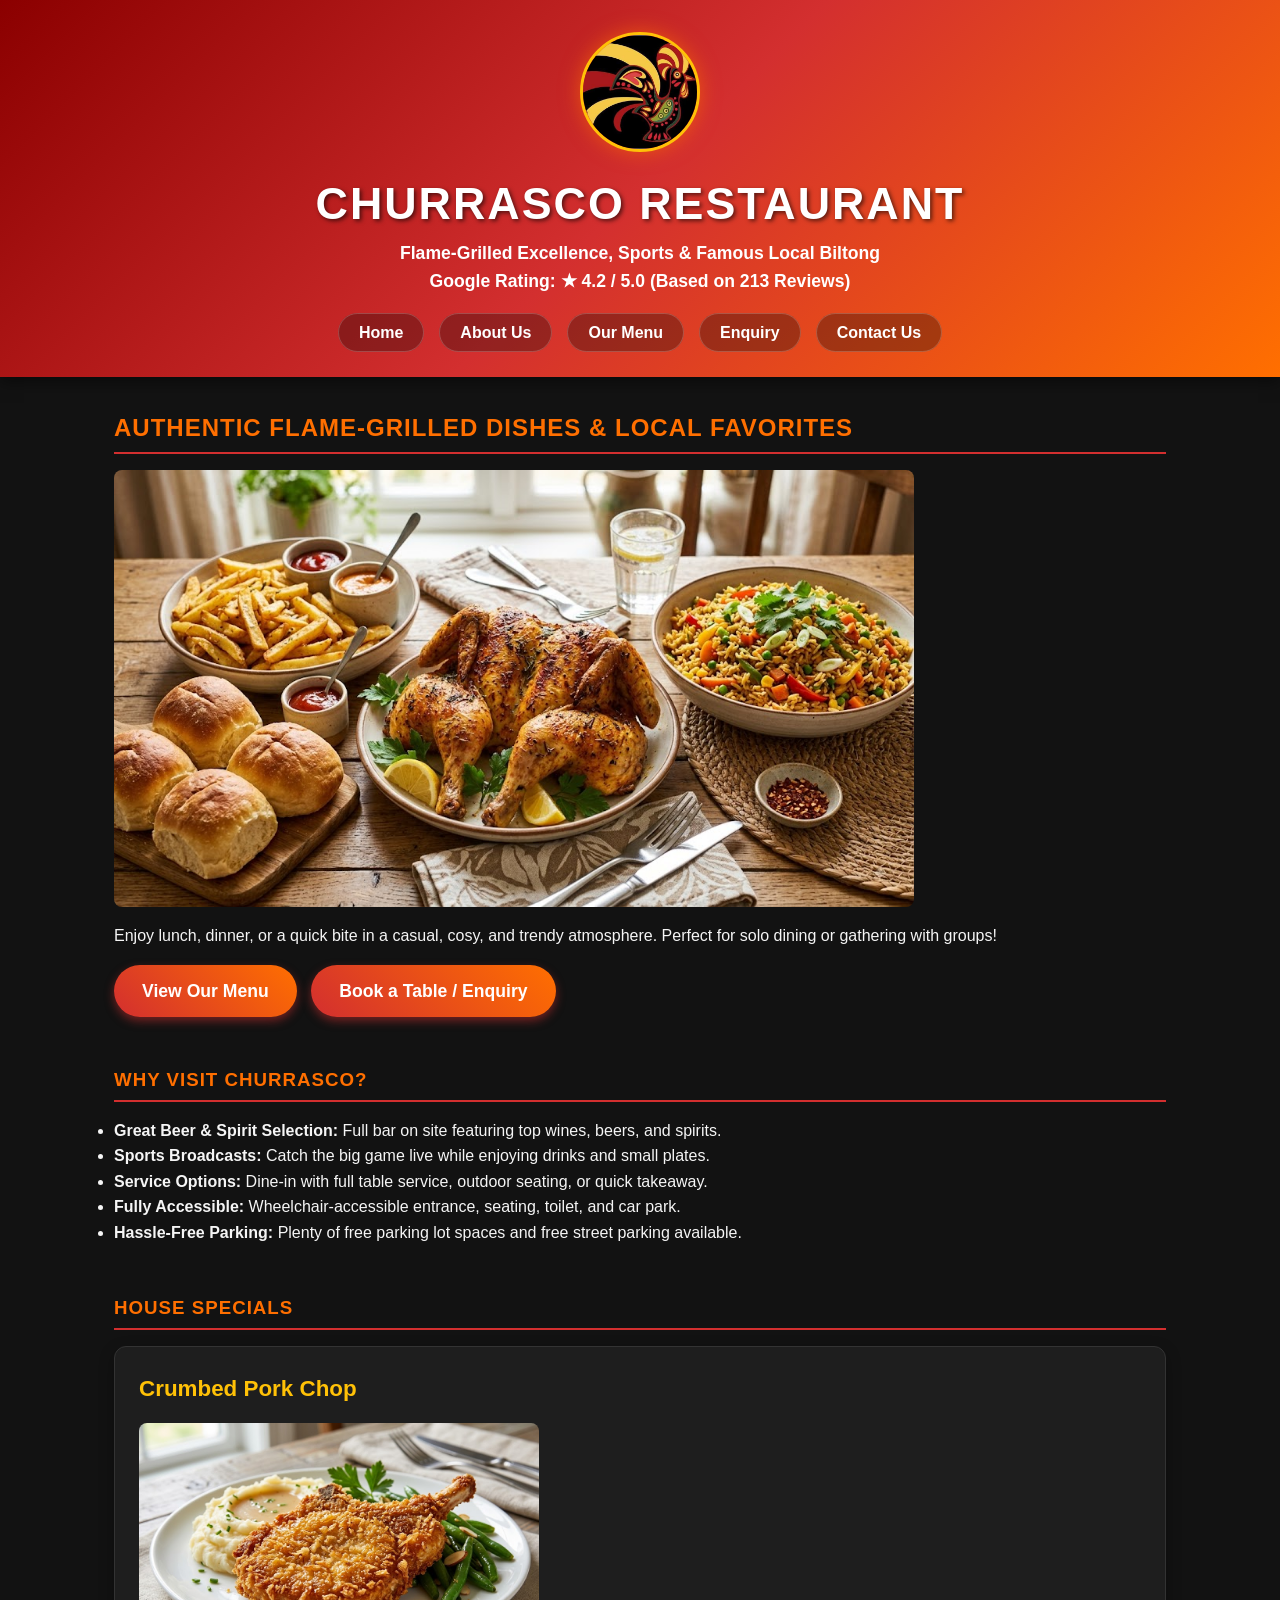
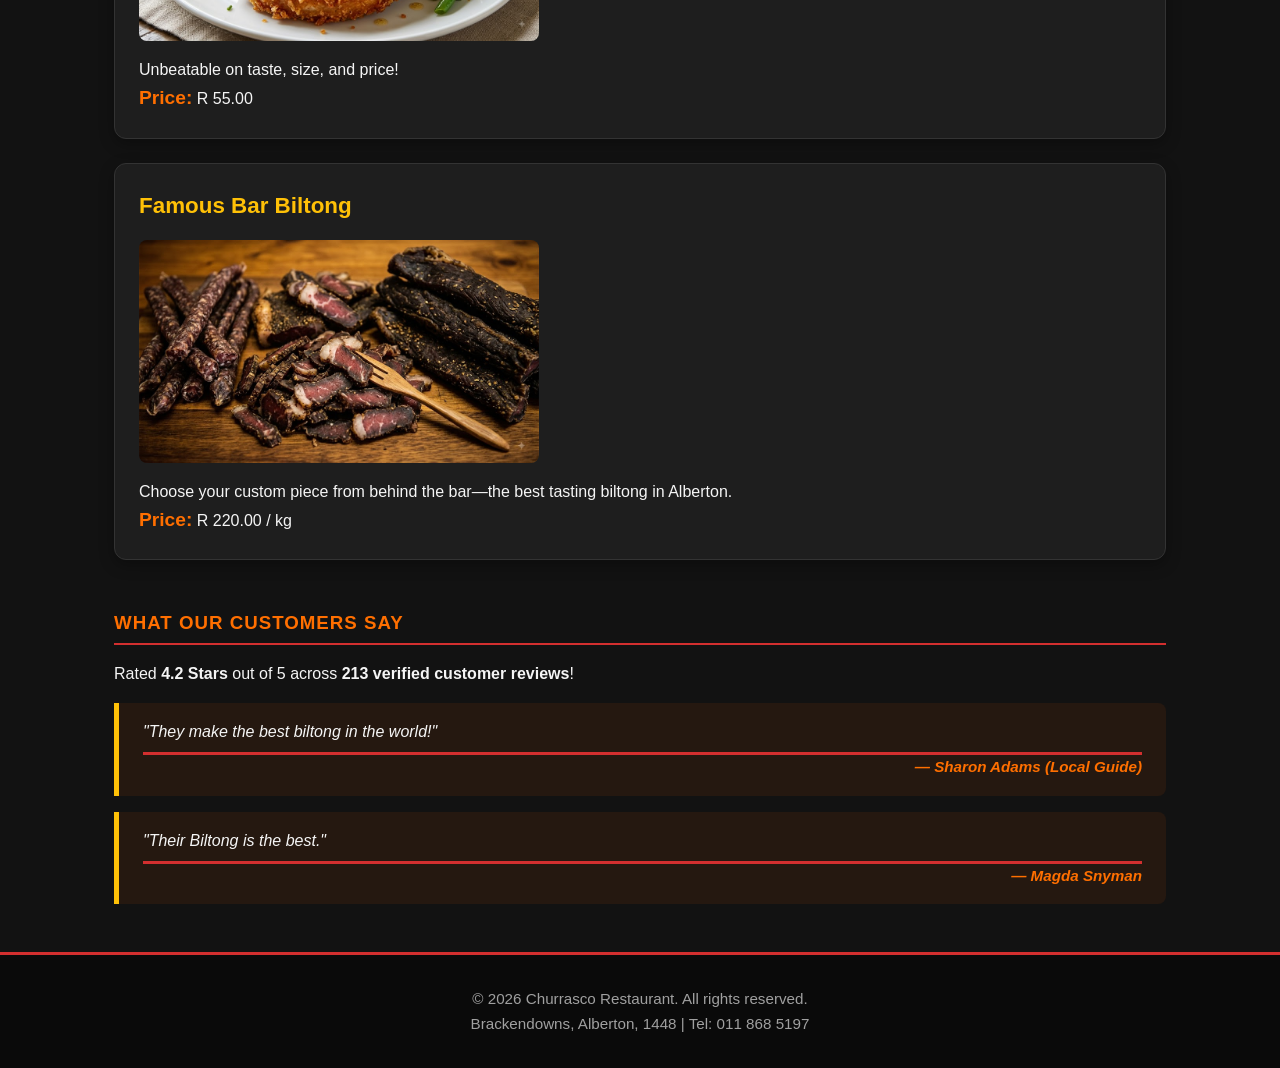
<file: index.html>
<!DOCTYPE html>
<html lang="en">
<head>
    <meta charset="UTF-8">
    <meta name="viewport" content="width=device-width, initial-scale=1.0">
    <title>Churrasco Restaurant | Home</title>
    <link rel="stylesheet" href="css/style.css">
</head>
<body>

    <header>
        <div>
            <img src="Gallery/logo.jpg" alt="Churrasco Portuguese Rooster Logo" width="120">
            <h1>Churrasco Restaurant</h1>
            <p>Flame-Grilled Excellence, Sports & Famous Local Biltong</p>
            <p><strong>Google Rating:</strong> ★ 4.2 / 5.0 (Based on 213 Reviews)</p>
        </div>
        <nav>
            <ul>
                <li><a href="index.html">Home</a></li>
                <li><a href="about.html">About Us</a></li>
                <li><a href="products.html">Our Menu</a></li>
                <li><a href="enquiry.html">Enquiry</a></li>
                <li><a href="contact.html">Contact Us</a></li>
            </ul>
        </nav>
    </header>

    <main>
        <section>
            <h2>Authentic Flame-Grilled Dishes & Local Favorites</h2>
            <img src="Gallery/Full Churrasco Platter.jpg" alt="Churrasco Restaurant full chicken platter spread" width="800">
            <p>Enjoy lunch, dinner, or a quick bite in a casual, cosy, and trendy atmosphere. Perfect for solo dining or gathering with groups!</p>
            <p style="margin-top: 1rem;">
                <a href="products.html" class="cta-button">View Our Menu</a>
                <a href="enquiry.html" class="cta-button">Book a Table / Enquiry</a>
            </p>
        </section>

        <section>
            <h3>Why Visit Churrasco?</h3>
            <ul>
                <li><strong>Great Beer & Spirit Selection:</strong> Full bar on site featuring top wines, beers, and spirits.</li>
                <li><strong>Sports Broadcasts:</strong> Catch the big game live while enjoying drinks and small plates.</li>
                <li><strong>Service Options:</strong> Dine-in with full table service, outdoor seating, or quick takeaway.</li>
                <li><strong>Fully Accessible:</strong> Wheelchair-accessible entrance, seating, toilet, and car park.</li>
                <li><strong>Hassle-Free Parking:</strong> Plenty of free parking lot spaces and free street parking available.</li>
            </ul>
        </section>

        <section>
            <h3>House Specials</h3>
            <article>
                <h4>Crumbed Pork Chop</h4>
                <img src="Gallery/Crumbed Pork Chop.jpg" alt="Crispy golden-crumbed pork chop with mashed potatoes and green beans" width="400">
                <p>Unbeatable on taste, size, and price!</p>
                <p><strong>Price:</strong> R 55.00</p>
            </article>
            <article>
                <h4>Famous Bar Biltong</h4>
                <img src="Gallery/Bilton.jpg" alt="Sliced biltong and droëwors on wooden cutting board" width="400">
                <p>Choose your custom piece from behind the bar—the best tasting biltong in Alberton.</p>
                <p><strong>Price:</strong> R 220.00 / kg</p>
            </article>
        </section>

        <section>
            <h3>What Our Customers Say</h3>
            <p>Rated <strong>4.2 Stars</strong> out of 5 across <strong>213 verified customer reviews</strong>!</p>
            
            <blockquote>
                <p>"They make the best biltong in the world!"</p>
                <footer>— Sharon Adams (Local Guide)</footer>
            </blockquote>
            <blockquote>
                <p>"Their Biltong is the best."</p>
                <footer>— Magda Snyman</footer>
            </blockquote>
        </section>
    </main>

    <footer>
        <p>&copy; 2026 Churrasco Restaurant. All rights reserved.</p>
        <p>Brackendowns, Alberton, 1448 | Tel: 011 868 5197</p>
    </footer>

</body>
</html>
</file>
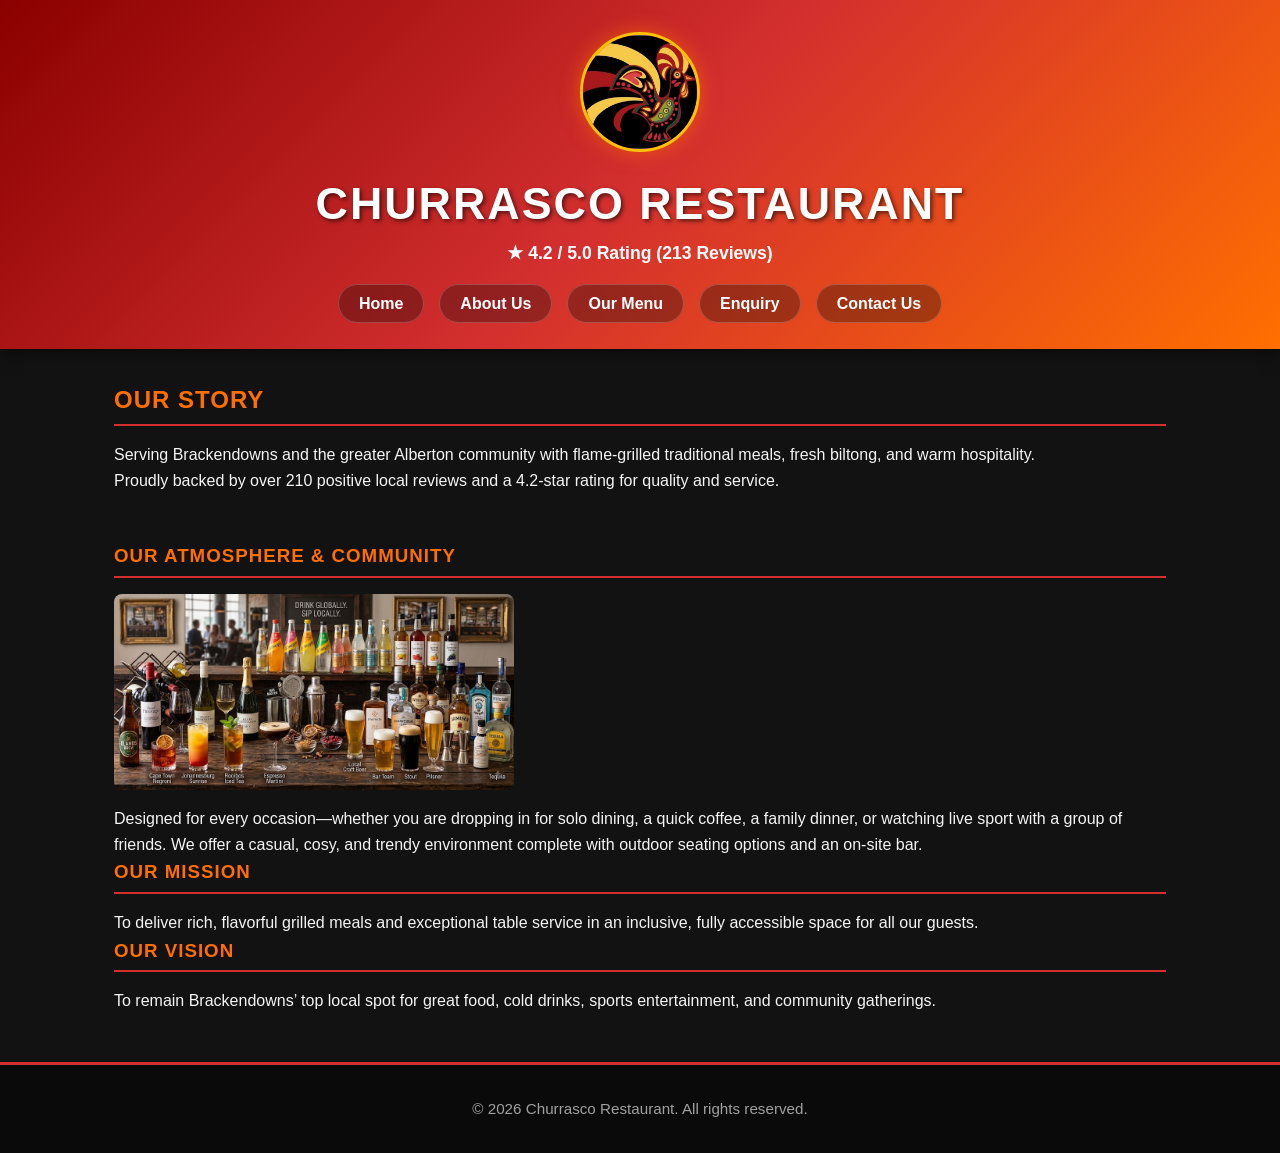
<file: about.html>
<!DOCTYPE html>
<html lang="en">
<head>
    <meta charset="UTF-8">
    <meta name="viewport" content="width=device-width, initial-scale=1.0">
    <title>About Us | Churrasco Restaurant</title>
    <link rel="stylesheet" href="css/style.css">
</head>
<body>

    <header>
        <div>
            <img src="Gallery/logo.jpg" alt="Churrasco Portuguese Rooster Logo" width="120">
            <h1>Churrasco Restaurant</h1>
            <p>★ 4.2 / 5.0 Rating (213 Reviews)</p>
        </div>
        <nav>
            <ul>
                <li><a href="index.html">Home</a></li>
                <li><a href="about.html">About Us</a></li>
                <li><a href="products.html">Our Menu</a></li>
                <li><a href="enquiry.html">Enquiry</a></li>
                <li><a href="contact.html">Contact Us</a></li>
            </ul>
        </nav>
    </header>

    <main>
        <section>
            <h2>Our Story</h2>
            <p>Serving Brackendowns and the greater Alberton community with flame-grilled traditional meals, fresh biltong, and warm hospitality.</p>
            <p>Proudly backed by over 210 positive local reviews and a 4.2-star rating for quality and service.</p>
        </section>

        <section>
            <h3>Our Atmosphere & Community</h3>
            <img src="Gallery/Drinks &amp; On-Site Bar Menu.jpg" alt="On-site bar featuring cold Castle Lite draught beer" width="400">
            <p>Designed for every occasion—whether you are dropping in for solo dining, a quick coffee, a family dinner, or watching live sport with a group of friends. We offer a casual, cosy, and trendy environment complete with outdoor seating options and an on-site bar.</p>

            <h3>Our Mission</h3>
            <p>To deliver rich, flavorful grilled meals and exceptional table service in an inclusive, fully accessible space for all our guests.</p>

            <h3>Our Vision</h3>
            <p>To remain Brackendowns’ top local spot for great food, cold drinks, sports entertainment, and community gatherings.</p>
        </section>
    </main>

    <footer>
        <p>&copy; 2026 Churrasco Restaurant. All rights reserved.</p>
    </footer>

</body>
</html>
</file>
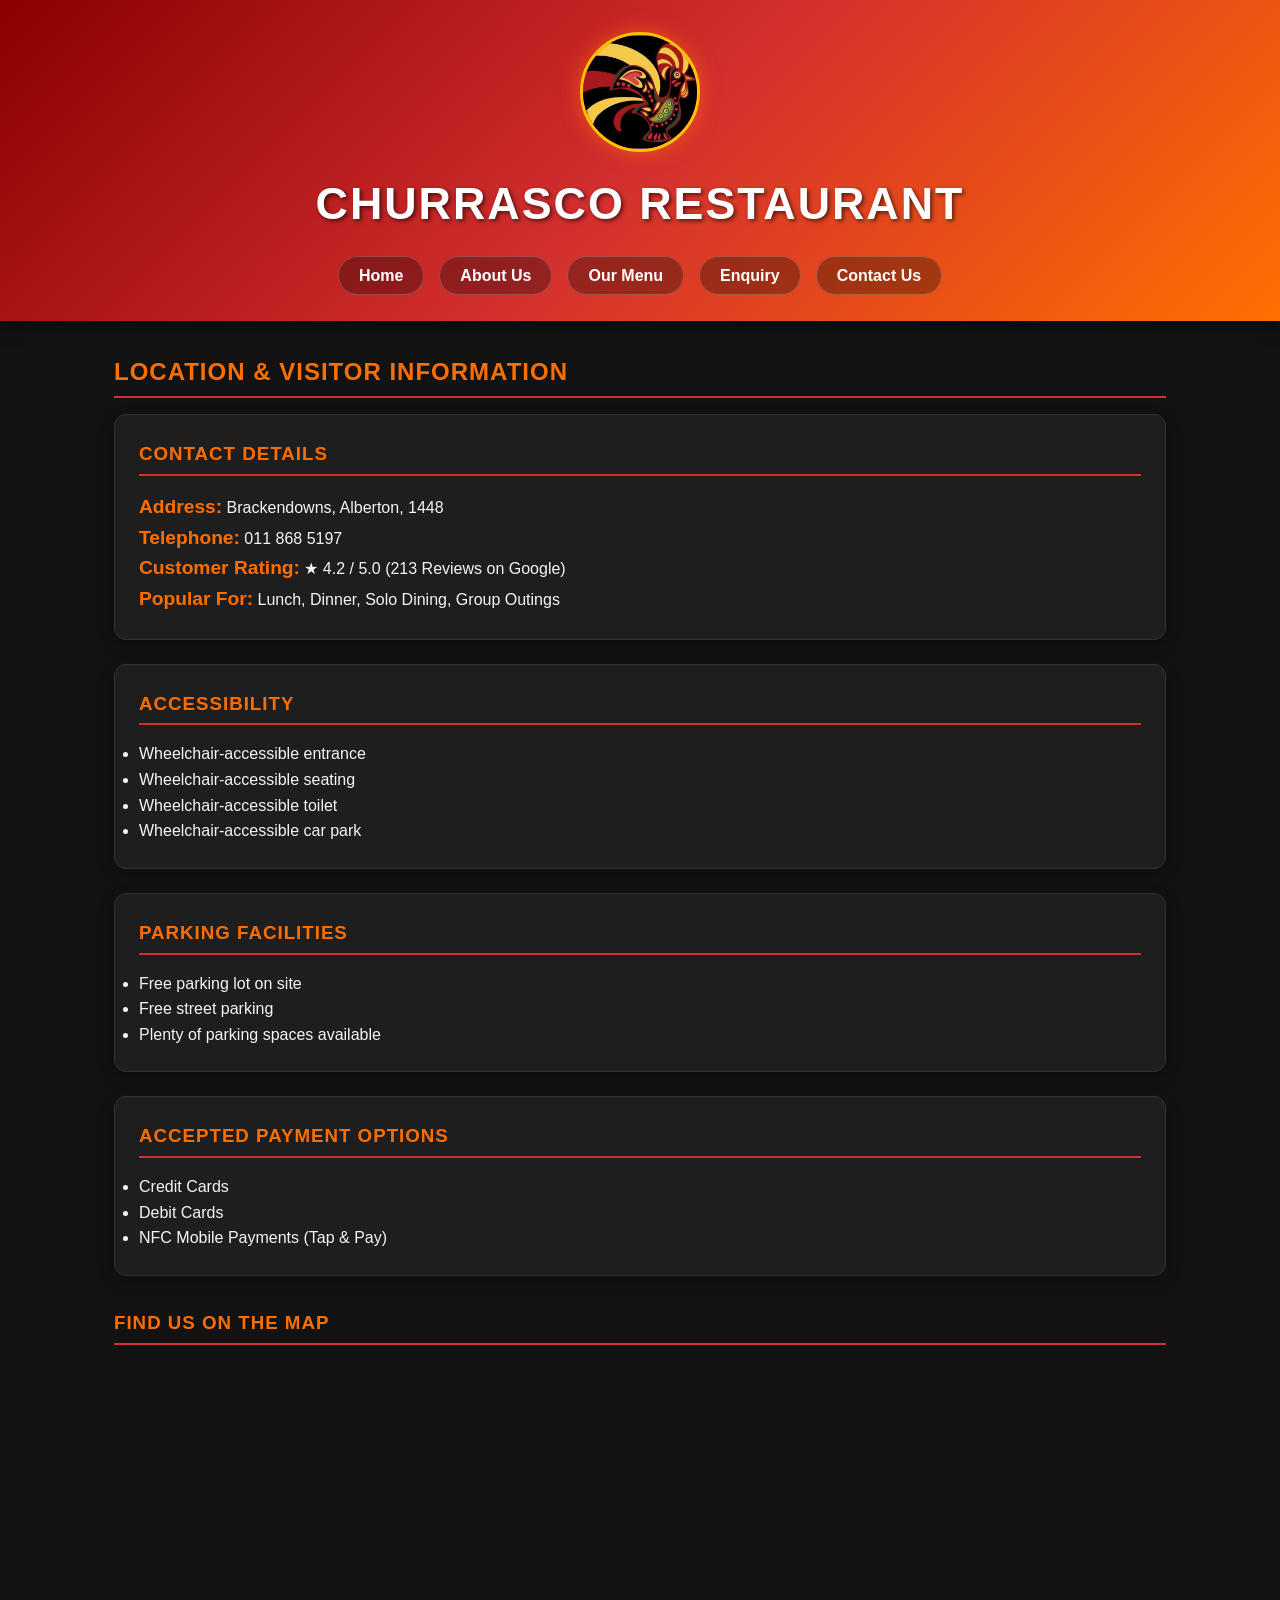
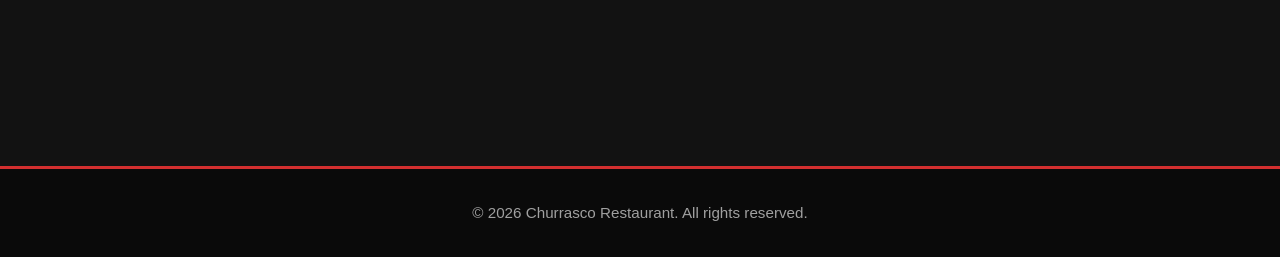
<file: contact.html>
<!DOCTYPE html>
<html lang="en">
<head>
    <meta charset="UTF-8">
    <meta name="viewport" content="width=device-width, initial-scale=1.0">
    <title>Contact Us | Churrasco Restaurant</title>
    <link rel="stylesheet" href="css/style.css">
</head>
<body>

    <header>
        <div>
            <img src="Gallery/logo.jpg" alt="Churrasco Portuguese Rooster Logo" width="120">
            <h1>Churrasco Restaurant</h1>
        </div>
        <nav>
            <ul>
                <li><a href="index.html">Home</a></li>
                <li><a href="about.html">About Us</a></li>
                <li><a href="products.html">Our Menu</a></li>
                <li><a href="enquiry.html">Enquiry</a></li>
                <li><a href="contact.html">Contact Us</a></li>
            </ul>
        </nav>
    </header>

    <main>
        <section>
            <h2>Location & Visitor Information</h2>
            
            <article>
                <h3>Contact Details</h3>
                <p><strong>Address:</strong> Brackendowns, Alberton, 1448</p>
                <p><strong>Telephone:</strong> 011 868 5197</p>
                <p><strong>Customer Rating:</strong> ★ 4.2 / 5.0 (213 Reviews on Google)</p>
                <p><strong>Popular For:</strong> Lunch, Dinner, Solo Dining, Group Outings</p>
            </article>

            <article>
                <h3>Accessibility</h3>
                <ul>
                    <li>Wheelchair-accessible entrance</li>
                    <li>Wheelchair-accessible seating</li>
                    <li>Wheelchair-accessible toilet</li>
                    <li>Wheelchair-accessible car park</li>
                </ul>
            </article>

            <article>
                <h3>Parking Facilities</h3>
                <ul>
                    <li>Free parking lot on site</li>
                    <li>Free street parking</li>
                    <li>Plenty of parking spaces available</li>
                </ul>
            </article>

            <article>
                <h3>Accepted Payment Options</h3>
                <ul>
                    <li>Credit Cards</li>
                    <li>Debit Cards</li>
                    <li>NFC Mobile Payments (Tap & Pay)</li>
                </ul>
            </article>

            <div style="margin-top: 2rem;">
                <h3>Find Us on the Map</h3>
                <iframe src="https://maps.google.com/maps?q=Brackendowns,%20Alberton&t=&z=13&ie=UTF8&iwloc=&output=embed" width="100%" height="350" style="border:0; border-radius: 8px;" loading="lazy"></iframe>
            </div>
        </section>
    </main>

    <footer>
        <p>&copy; 2026 Churrasco Restaurant. All rights reserved.</p>
    </footer>

</body>
</html>
</file>
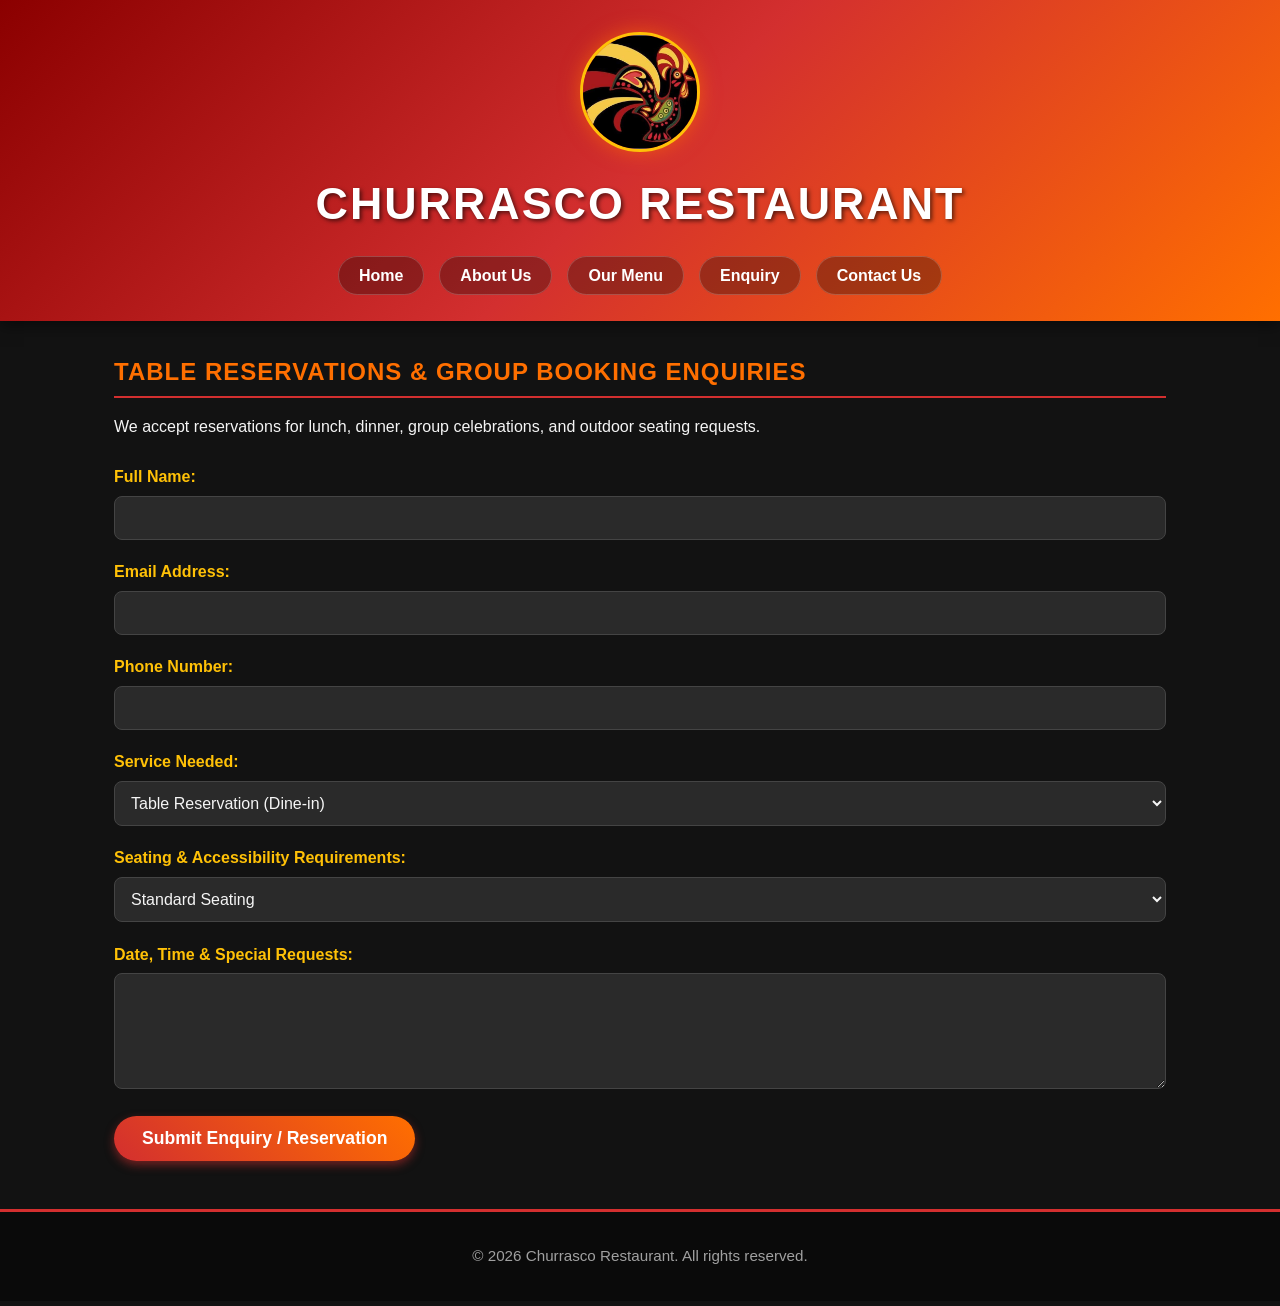
<file: enquiry.html>
<!DOCTYPE html>
<html lang="en">
<head>
    <meta charset="UTF-8">
    <meta name="viewport" content="width=device-width, initial-scale=1.0">
    <title>Enquiry & Reservations | Churrasco Restaurant</title>
    <link rel="stylesheet" href="css/style.css">
</head>
<body>

    <header>
        <div>
            <img src="Gallery/logo.jpg" alt="Churrasco Portuguese Rooster Logo" width="120">
            <h1>Churrasco Restaurant</h1>
        </div>
        <nav>
            <ul>
                <li><a href="index.html">Home</a></li>
                <li><a href="about.html">About Us</a></li>
                <li><a href="products.html">Our Menu</a></li>
                <li><a href="enquiry.html">Enquiry</a></li>
                <li><a href="contact.html">Contact Us</a></li>
            </ul>
        </nav>
    </header>

    <main>
        <section>
            <h2>Table Reservations & Group Booking Enquiries</h2>
            <p>We accept reservations for lunch, dinner, group celebrations, and outdoor seating requests.</p>
            
            <form action="#" method="POST" style="margin-top: 1.5rem;">
                <div>
                    <label for="fullName">Full Name:</label>
                    <input type="text" id="fullName" name="fullName" required>
                </div>

                <div>
                    <label for="email">Email Address:</label>
                    <input type="email" id="email" name="email" required>
                </div>

                <div>
                    <label for="phone">Phone Number:</label>
                    <input type="tel" id="phone" name="phone" required>
                </div>

                <div>
                    <label for="enquiryType">Service Needed:</label>
                    <select id="enquiryType" name="enquiryType">
                        <option value="reservation">Table Reservation (Dine-in)</option>
                        <option value="outdoor">Outdoor Seating Reservation</option>
                        <option value="group">Group Event / Party</option>
                        <option value="takeaway">Takeaway Order Enquiry</option>
                    </select>
                </div>

                <div>
                    <label for="seatingPreference">Seating & Accessibility Requirements:</label>
                    <select id="seatingPreference" name="seatingPreference">
                        <option value="standard">Standard Seating</option>
                        <option value="wheelchair">Wheelchair Accessible Seating Required</option>
                        <option value="outdoor">Outdoor Patio</option>
                    </select>
                </div>

                <div>
                    <label for="message">Date, Time & Special Requests:</label>
                    <textarea id="message" name="message" rows="5" required></textarea>
                </div>

                <div>
                    <button type="submit">Submit Enquiry / Reservation</button>
                </div>
            </form>
        </section>
    </main>

    <footer>
        <p>&copy; 2026 Churrasco Restaurant. All rights reserved.</p>
    </footer>
 <script src="js/script.js"></script>
</body>
</html>
</file>
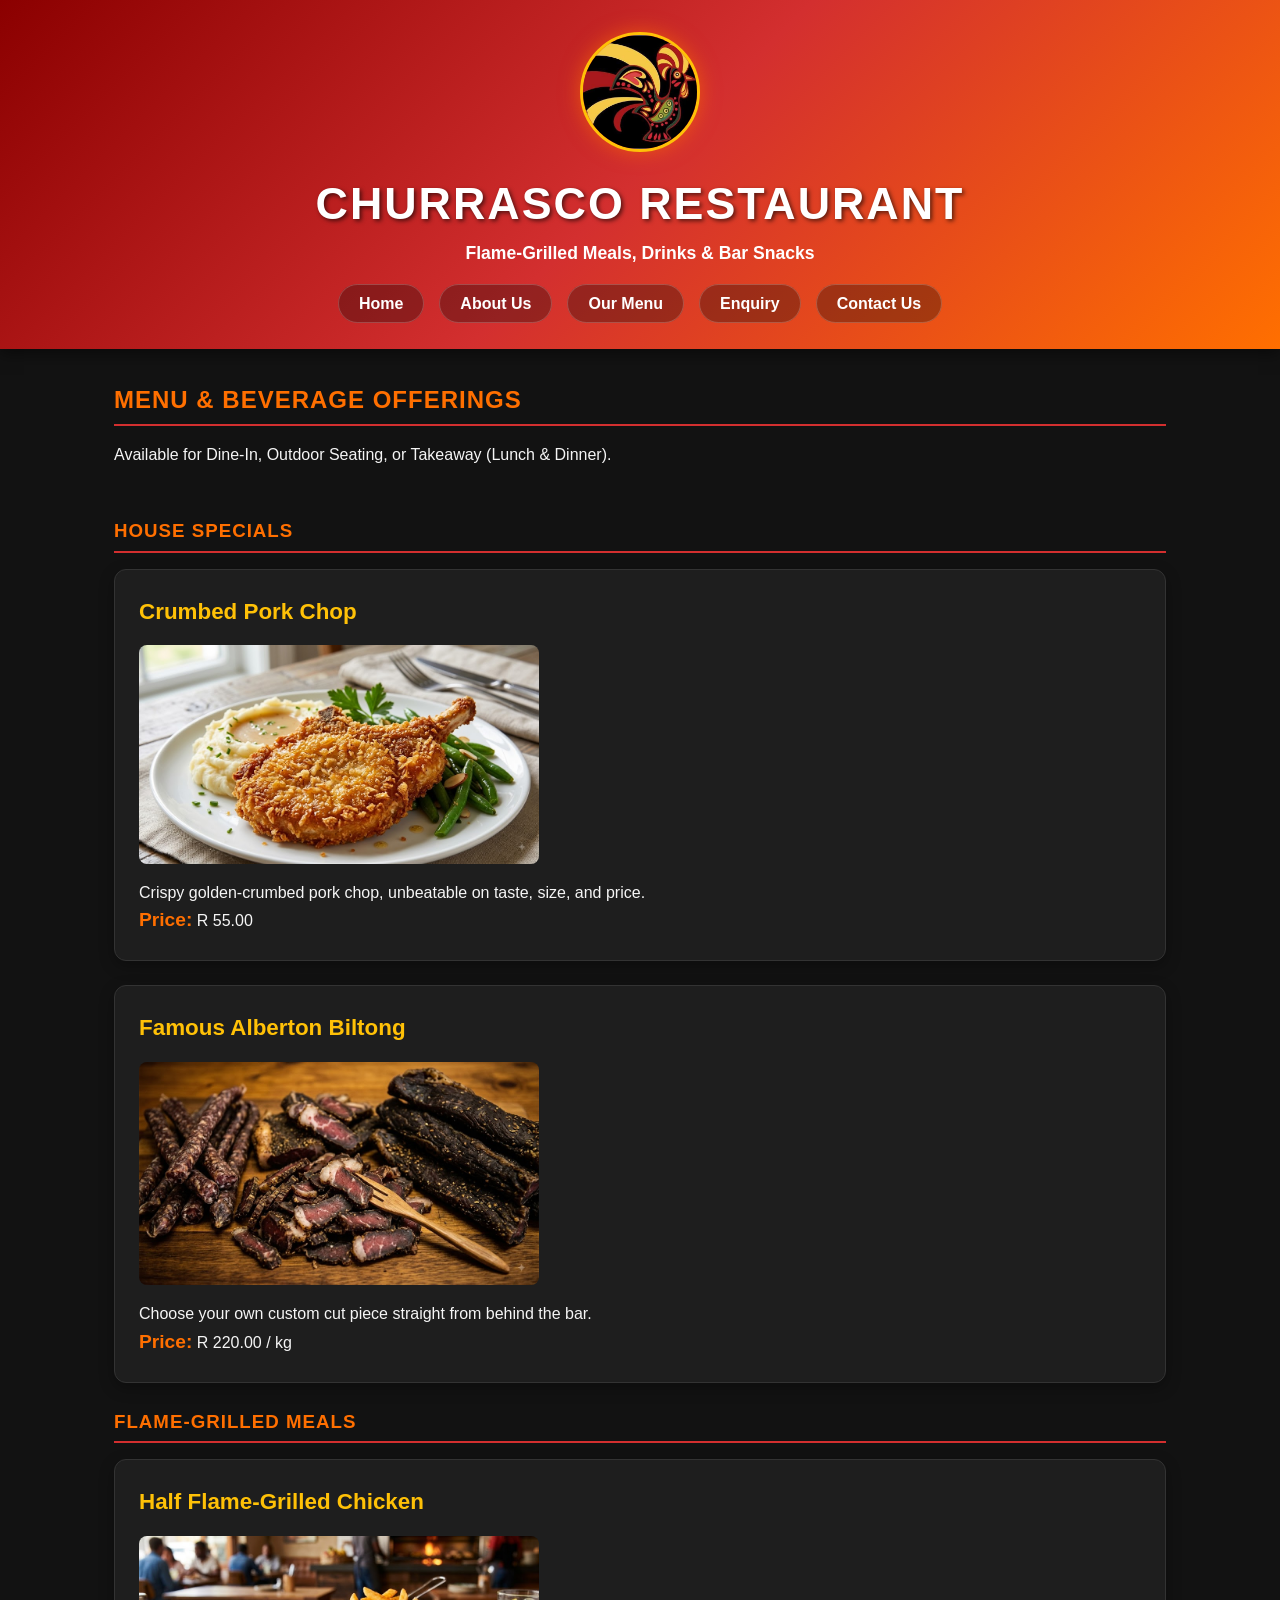
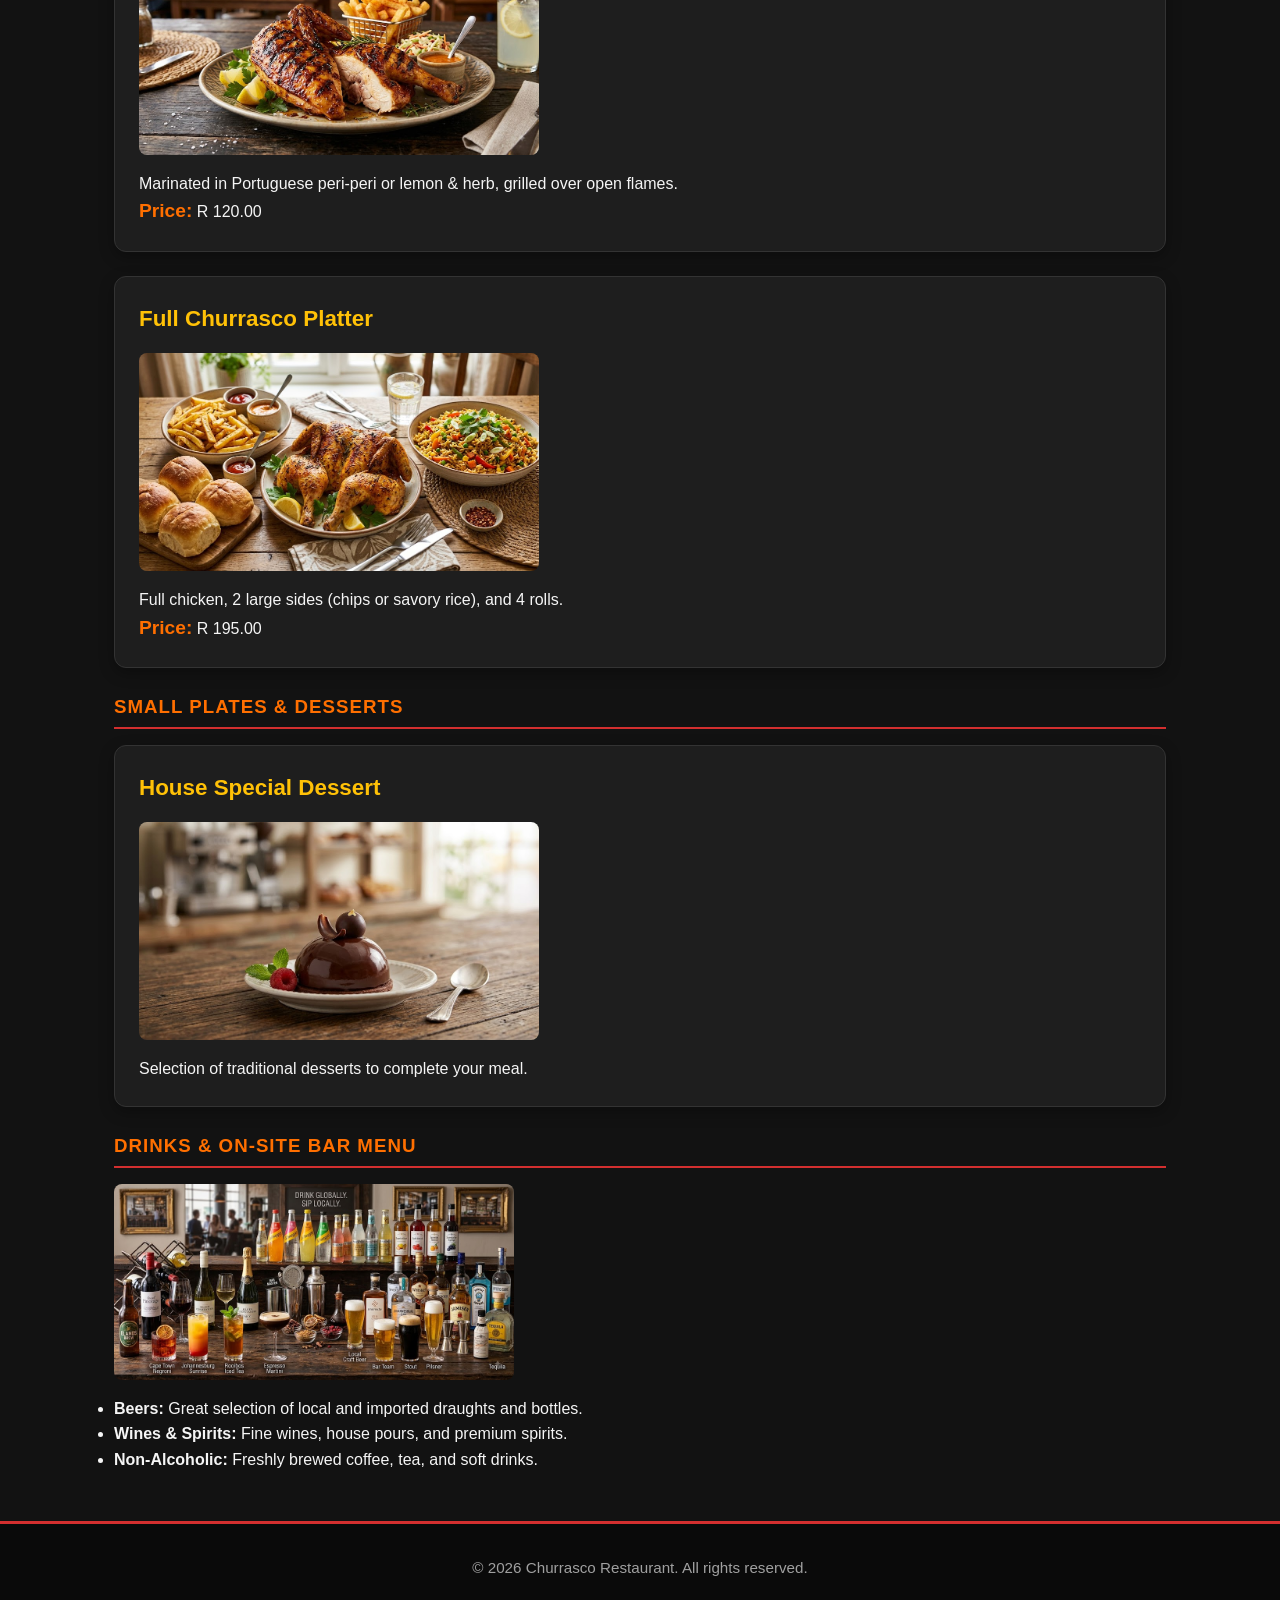
<file: products.html>
<!DOCTYPE html>
<html lang="en">
<head>
    <meta charset="UTF-8">
    <meta name="viewport" content="width=device-width, initial-scale=1.0">
    <title>Our Menu | Churrasco Restaurant</title>
    <link rel="stylesheet" href="css/style.css">
</head>
<body>

    <header>
        <div>
            <img src="Gallery/logo.jpg" alt="Churrasco Portuguese Rooster Logo" width="120">
            <h1>Churrasco Restaurant</h1>
            <p>Flame-Grilled Meals, Drinks & Bar Snacks</p>
        </div>
        <nav>
            <ul>
                <li><a href="index.html">Home</a></li>
                <li><a href="about.html">About Us</a></li>
                <li><a href="products.html">Our Menu</a></li>
                <li><a href="enquiry.html">Enquiry</a></li>
                <li><a href="contact.html">Contact Us</a></li>
            </ul>
        </nav>
    </header>

    <main>
        <section>
            <h2>Menu & Beverage Offerings</h2>
            <p>Available for Dine-In, Outdoor Seating, or Takeaway (Lunch & Dinner).</p>
        </section>

        <section>
            <h3>House Specials</h3>
            <article>
                <h4>Crumbed Pork Chop</h4>
                <img src="Gallery/Crumbed Pork Chop.jpg" alt="Crispy golden-crumbed pork chop served with mashed potatoes and green beans" width="400">
                <p>Crispy golden-crumbed pork chop, unbeatable on taste, size, and price.</p>
                <p><strong>Price:</strong> R 55.00</p>
            </article>

            <article>
                <h4>Famous Alberton Biltong</h4>
                <img src="Gallery/Bilton.jpg" alt="Selection of sliced biltong and droëwors on a wooden board" width="400">
                <p>Choose your own custom cut piece straight from behind the bar.</p>
                <p><strong>Price:</strong> R 220.00 / kg</p>
            </article>

            <h3>Flame-Grilled Meals</h3>
            <article>
                <h4>Half Flame-Grilled Chicken</h4>
                <img src="Gallery/Half Flame-Grilled Chicken.jpg" alt="Half flame-grilled chicken served with chips, coleslaw, and dip" width="400">
                <p>Marinated in Portuguese peri-peri or lemon & herb, grilled over open flames.</p>
                <p><strong>Price:</strong> R 120.00</p>
            </article>

            <article>
                <h4>Full Churrasco Platter</h4>
                <img src="Gallery/Full Churrasco Platter.jpg" alt="Full chicken platter served with chips, savory rice, and 4 rolls" width="400">
                <p>Full chicken, 2 large sides (chips or savory rice), and 4 rolls.</p>
                <p><strong>Price:</strong> R 195.00</p>
            </article>

            <h3>Small Plates & Desserts</h3>
            <article>
                <h4>House Special Dessert</h4>
                <img src="Gallery/Dessert.jpg" alt="Selection of traditional desserts" width="400">
                <p>Selection of traditional desserts to complete your meal.</p>
            </article>

            <h3>Drinks & On-Site Bar Menu</h3>
            <img src="Gallery/Drinks &amp; On-Site Bar Menu.jpg" alt="Freshly poured Castle Lite beer in a glass bottle" width="400">
            <ul>
                <li><strong>Beers:</strong> Great selection of local and imported draughts and bottles.</li>
                <li><strong>Wines & Spirits:</strong> Fine wines, house pours, and premium spirits.</li>
                <li><strong>Non-Alcoholic:</strong> Freshly brewed coffee, tea, and soft drinks.</li>
            </ul>
        </section>
    </main>

    <footer>
        <p>&copy; 2026 Churrasco Restaurant. All rights reserved.</p>
    </footer>

</body>
</html>
</file>
<file: css/style.css>
/* ==========================================================================
   CHURRASCO RESTAURANT - HIGH-ENERGY & CELEBRATORY STYLESHEET
   ========================================================================== */

:root {
    --primary-red: #D32F2F;        /* Spicy Peri-Peri Red */
    --accent-orange: #FF6F00;     /* Flame Orange */
    --gold-yellow: #FFC107;       /* Celebration Gold */
    --dark-charcoal: #121212;     /* Dark Charcoal Background */
    --card-bg: #1E1E1E;           /* Sleek Dark Card */
    --light-text: #F5F5F5;        /* Off-White Text */
    --subtle-gray: #A0A0A0;       /* Muted Text */
    --glow-effect: 0 0 20px rgba(255, 111, 0, 0.6);
}

* {
    box-sizing: border-box;
    margin: 0;
    padding: 0;
}

body {
    font-family: 'Segoe UI', Tahoma, Geneva, Verdana, sans-serif;
    background-color: var(--dark-charcoal);
    color: var(--light-text);
    line-height: 1.6;
}

header {
    background: linear-gradient(135deg, #8B0000 0%, #D32F2F 50%, #FF6F00 100%);
    color: #FFFFFF;
    text-align: center;
    padding: 2rem 1rem;
    box-shadow: 0 4px 15px rgba(0, 0, 0, 0.5);
}

header img {
    border-radius: 50%;
    border: 3px solid var(--gold-yellow);
    box-shadow: var(--glow-effect);
    transition: transform 0.3s ease;
}

header img:hover {
    transform: scale(1.1) rotate(5deg);
}

header h1 {
    font-size: 2.8rem;
    font-weight: 800;
    text-transform: uppercase;
    letter-spacing: 2px;
    margin-top: 0.5rem;
    text-shadow: 2px 2px 4px rgba(0, 0, 0, 0.6);
}

header p {
    font-size: 1.1rem;
    font-weight: 600;
}

nav {
    margin-top: 1.5rem;
}

nav ul {
    list-style: none;
    display: flex;
    justify-content: center;
    flex-wrap: wrap;
    gap: 15px;
}

nav a {
    color: #FFFFFF;
    text-decoration: none;
    font-weight: 700;
    font-size: 1rem;
    padding: 10px 20px;
    background: rgba(0, 0, 0, 0.3);
    border-radius: 25px;
    border: 1px solid rgba(255, 255, 255, 0.2);
    transition: all 0.3s ease;
}

nav a:hover {
    background: var(--gold-yellow);
    color: var(--dark-charcoal);
    box-shadow: 0 0 15px var(--gold-yellow);
    transform: translateY(-3px);
}

main {
    max-width: 1100px;
    margin: 2rem auto;
    padding: 0 1.5rem;
}

section {
    margin-bottom: 3rem;
}

h2, h3 {
    color: var(--accent-orange);
    text-transform: uppercase;
    letter-spacing: 1px;
    margin-bottom: 1rem;
    border-bottom: 2px solid var(--primary-red);
    padding-bottom: 0.3rem;
}

article {
    background-color: var(--card-bg);
    border-radius: 12px;
    padding: 1.5rem;
    margin-bottom: 1.5rem;
    border: 1px solid #333;
    box-shadow: 0 5px 15px rgba(0,0,0,0.3);
    transition: transform 0.3s ease, box-shadow 0.3s ease, border-color 0.3s ease;
}

article:hover {
    transform: translateY(-8px) scale(1.02);
    box-shadow: var(--glow-effect);
    border-color: var(--accent-orange);
}

article h4 {
    color: var(--gold-yellow);
    font-size: 1.4rem;
    margin-bottom: 0.5rem;
}

article img, section img {
    border-radius: 8px;
    max-width: 100%;
    height: auto;
    display: block;
    margin: 1rem 0;
    transition: transform 0.3s ease;
}

article:hover img {
    transform: scale(1.03);
}

article p strong {
    color: var(--accent-orange);
    font-size: 1.2rem;
}

button, a.cta-button {
    display: inline-block;
    background: linear-gradient(45deg, var(--primary-red), var(--accent-orange));
    color: #FFFFFF;
    font-weight: bold;
    font-size: 1.1rem;
    padding: 12px 28px;
    border: none;
    border-radius: 30px;
    cursor: pointer;
    text-decoration: none;
    box-shadow: 0 4px 10px rgba(211, 47, 47, 0.5);
    transition: all 0.3s ease;
    margin-right: 10px;
}

button:hover, a.cta-button:hover {
    background: linear-gradient(45deg, var(--accent-orange), var(--gold-yellow));
    color: var(--dark-charcoal);
    box-shadow: 0 0 20px var(--accent-orange);
    transform: scale(1.05);
}

form div {
    margin-bottom: 1.2rem;
}

label {
    font-weight: 600;
    color: var(--gold-yellow);
    display: inline-block;
    margin-bottom: 0.4rem;
}

input, select, textarea {
    width: 100%;
    padding: 12px;
    border-radius: 8px;
    border: 1px solid #444;
    background-color: #2A2A2A;
    color: var(--light-text);
    font-size: 1rem;
    transition: border-color 0.3s ease, box-shadow 0.3s ease;
}

input:focus, select:focus, textarea:focus {
    outline: none;
    border-color: var(--accent-orange);
    box-shadow: 0 0 10px var(--accent-orange);
}

blockquote {
    background-color: #251810;
    border-left: 5px solid var(--gold-yellow);
    padding: 1rem 1.5rem;
    margin: 1rem 0;
    border-radius: 0 8px 8px 0;
    font-style: italic;
}

blockquote footer {
    color: var(--accent-orange);
    font-weight: bold;
    margin-top: 0.5rem;
    text-align: right;
    background: none;
    padding: 0;
}

footer {
    background-color: #0A0A0A;
    text-align: center;
    padding: 2rem 1rem;
    border-top: 3px solid var(--primary-red);
    color: var(--subtle-gray);
    font-size: 0.95rem;
}

@media (max-width: 768px) {
    header h1 {
        font-size: 2rem;
    }
    nav ul {
        flex-direction: column;
        align-items: center;
    }
    nav a {
        width: 80%;
        text-align: center;
    }
}
</file>
